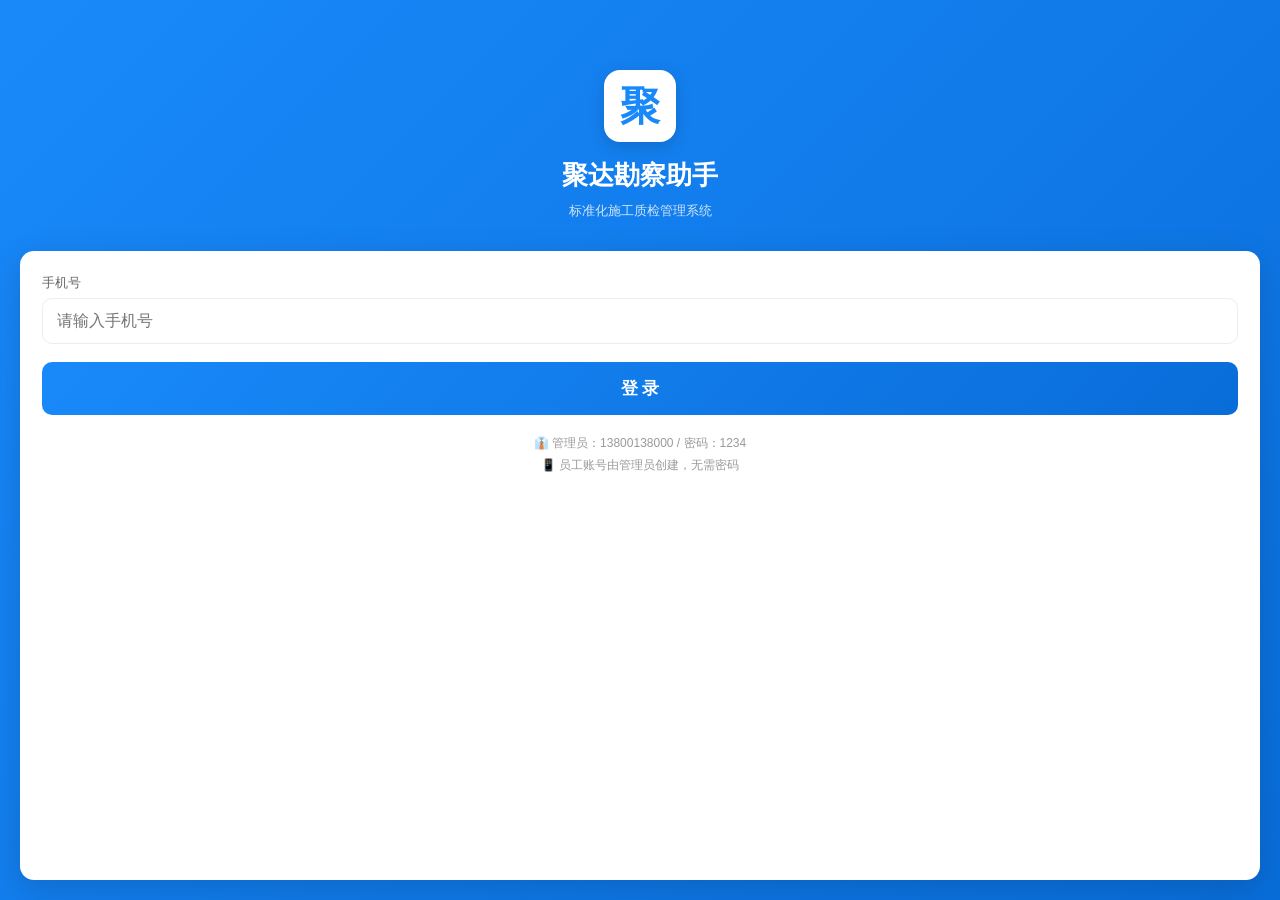
<file: index.html>
<!DOCTYPE html>
<html lang="zh-CN">
<head>
  <meta charset="UTF-8">
  <meta name="viewport" content="width=device-width, initial-scale=1.0">
  <title>聚达勘察助手</title>
  <script>
    // 强制注销旧Service Worker
    if ('serviceWorker' in navigator) {
      navigator.serviceWorker.getRegistrations().then(function(regs) {
        regs.forEach(function(reg) { reg.unregister(); });
      });
    }
    if ('caches' in window) {
      caches.keys().then(function(names) {
        names.forEach(function(name) { caches.delete(name); });
      });
    }
    // 跳转到新入口（旧SW缓存里没有home.html，必定从服务器获取）
    window.location.replace('./home.html');
  </script>
</head>
<body>
  <p style="text-align:center;padding:40px;">正在加载，请稍候...</p>
</body>
</html>
</file>
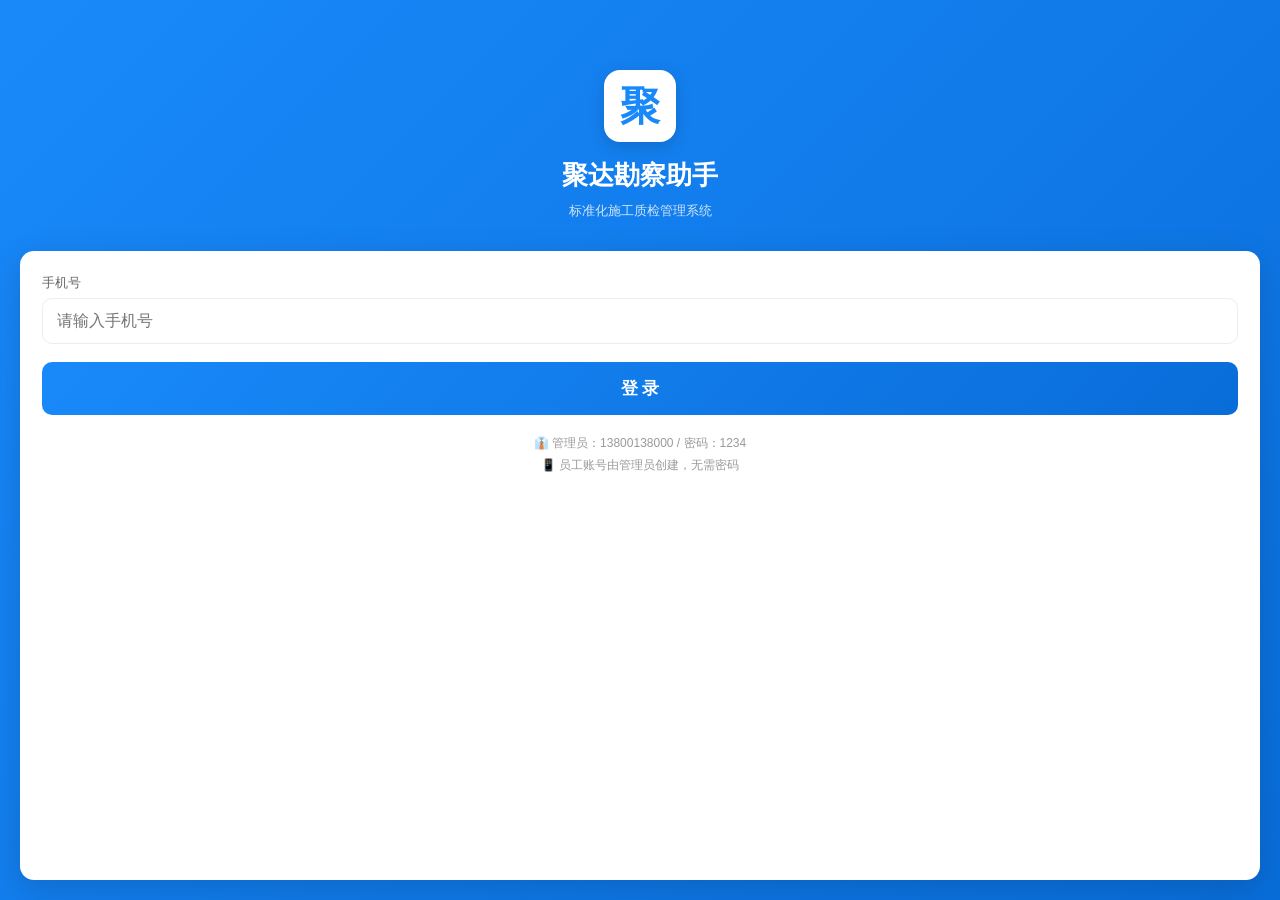
<file: home.html>
<!DOCTYPE html>
<html lang="zh-CN">
<head>
  <meta charset="UTF-8">
  <meta name="viewport" content="width=device-width, initial-scale=1.0, maximum-scale=1.0, user-scalable=no, viewport-fit=cover">
  <meta name="theme-color" content="#1989fa">
  <meta name="apple-mobile-web-app-capable" content="yes">
  <meta name="apple-mobile-web-app-status-bar-style" content="black-translucent">
  <meta name="description" content="珠海聚达建筑工程有限公司员工端勘察工具 v4.0">
  <title>聚达勘察助手</title>
  
  <!-- 强制注销旧Service Worker，清除缓存 -->
  <script>
    if ('serviceWorker' in navigator) {
      navigator.serviceWorker.getRegistrations().then(function(regs) {
        regs.forEach(function(reg) { reg.unregister(); });
      });
    }
    // 清理旧缓存
    if ('caches' in window) {
      caches.keys().then(function(names) {
        names.forEach(function(name) { caches.delete(name); });
      });
    }
  </script>
  
  <!-- 先加载Store（不依赖任何CDN） -->
  <script src="./js/store.js?v=20260603b"></script>
  <script>
    if (window.Store) Store.initDefaultAdmin();
  </script>
  
  <!-- 登录页样式（纯内联，零CDN依赖） -->
  <style>
    * { margin: 0; padding: 0; box-sizing: border-box; }
    body { font-family: -apple-system, BlinkMacSystemFont, 'Segoe UI', 'PingFang SC', 'Hiragino Sans GB', sans-serif; }
    
    /* 登录界面 */
    .login-screen {
      position: fixed; top: 0; left: 0; right: 0; bottom: 0; z-index: 99999;
      background: linear-gradient(135deg, #1989fa 0%, #096dd9 100%);
      display: flex; flex-direction: column; padding: 20px;
      transition: opacity 0.3s;
    }
    .login-screen.hiding {
      opacity: 0; pointer-events: none;
    }
    .login-header { text-align: center; padding: 50px 0 30px; }
    .login-logo {
      width: 72px; height: 72px; margin: 0 auto 14px; background: #fff;
      border-radius: 16px; display: flex; align-items: center; justify-content: center;
      font-size: 40px; font-weight: bold; color: #1989fa;
      box-shadow: 0 4px 16px rgba(0,0,0,0.15);
    }
    .login-title { font-size: 26px; font-weight: 700; color: #fff; margin-bottom: 6px; }
    .login-subtitle { font-size: 13px; color: rgba(255,255,255,0.8); }
    .login-card {
      background: #fff; border-radius: 14px; padding: 22px;
      box-shadow: 0 8px 32px rgba(0,0,0,0.15); flex: 1;
    }
    .login-form-group { margin-bottom: 18px; }
    .login-label { display: block; font-size: 13px; color: #666; margin-bottom: 6px; }
    .login-input {
      width: 100%; padding: 13px 14px; border: 1px solid #ebedf0; border-radius: 10px;
      font-size: 16px; background: #fff; outline: none; -webkit-appearance: none;
    }
    .login-input:focus { border-color: #1989fa; }
    .login-btn {
      width: 100%; padding: 15px; background: linear-gradient(135deg, #1989fa 0%, #096dd9 100%);
      color: #fff; border: none; border-radius: 10px; font-size: 17px; font-weight: 600;
      cursor: pointer; -webkit-tap-highlight-color: transparent;
    }
    .login-btn:active { opacity: 0.85; }
    .login-tips { font-size: 12px; color: #999; text-align: center; margin-top: 18px; line-height: 1.8; }
    .login-admin-hint {
      background: #e6f7ff; border: 1px solid #91d5ff; border-radius: 8px;
      padding: 10px; margin-bottom: 14px; text-align: center; font-size: 13px; color: #1890ff;
    }
    #loginMsg {
      margin-top: 10px; padding: 10px; border-radius: 8px; text-align: center;
      font-size: 14px; display: none;
    }
    #loginMsg.success { display: block; background: #f6ffed; color: #52c41a; border: 1px solid #b7eb8f; }
    #loginMsg.error { display: block; background: #fff2f0; color: #ff4d4f; border: 1px solid #ffccc7; }
    
    /* Vue应用容器 - 登录前隐藏 */
    #app { display: none; }
  </style>
</head>
<body>
  <!-- ====== 登录界面（纯原生，零CDN依赖） ====== -->
  <div class="login-screen" id="loginScreen">
    <div class="login-header">
      <div class="login-logo">聚</div>
      <div class="login-title">聚达勘察助手</div>
      <div class="login-subtitle">标准化施工质检管理系统</div>
    </div>
    <div class="login-card">
      <div class="login-form-group">
        <label class="login-label">手机号</label>
        <input type="tel" class="login-input" id="inputPhone" placeholder="请输入手机号" maxlength="11" autocomplete="tel">
      </div>
      <div id="passwordSection" style="display:none;">
        <div class="login-form-group">
          <label class="login-label">密码</label>
          <input type="password" class="login-input" id="inputPassword" placeholder="请输入密码" maxlength="4" autocomplete="current-password">
        </div>
        <div class="login-admin-hint">👔 管理员登录，请输入密码</div>
      </div>
      <div id="loginMsg"></div>
      <button class="login-btn" id="btnLogin" type="button">登 录</button>
      <div class="login-tips">
        <p>👔 管理员：13800138000 / 密码：1234</p>
        <p>📱 员工账号由管理员创建，无需密码</p>
      </div>
    </div>
  </div>

  <!-- ====== Vue主应用容器 ====== -->
  <div id="app">
    <!-- Vue模板在app.js中定义 -->
  </div>

  <!-- Vue 3 -->
  <script src="https://cdn.bootcdn.net/ajax/libs/vue/3.4.27/vue.global.prod.min.js?v=20260603b"></script>
  
  <!-- Vant 4 -->
  <link rel="stylesheet" href="https://cdn.bootcdn.net/ajax/libs/vant/4.8.4/index.min.css?v=20260603b">
  <script src="https://cdn.bootcdn.net/ajax/libs/vant/4.8.4/vant.min.js?v=20260603b"></script>
  
  <!-- 样式 -->
  <link rel="stylesheet" href="./css/app.css?v=20260618a">

  <!-- 核心脚本 -->
  <script src="./js/sop.js?v=20260603b"></script>
  <script src="./js/craft-templates.js?v=20260603b"></script>
  <script src="./js/coze-api.js?v=20260603b"></script>
  <script src="./js/watermark-camera.js?v=20260603b"></script>
  <script src="./js/photo-manager.js?v=20260603b"></script>
  <script src="./js/ai-leak-detect.js?v=20260618a"></script>
  
  <!-- v4.0 新增模块 -->
  <script src="./js/offline-sync.js?v=20260603b"></script>
  <script src="./js/voice-note.js?v=20260603b"></script>
  <script src="./js/video-camera.js?v=20260603b"></script>
  <script src="./js/anomaly-report.js?v=20260603b"></script>
  <script src="./js/notification.js?v=20260603b"></script>
  <script src="./js/signature.js?v=20260603b"></script>
  <script src="./js/faq-search.js?v=20260603b"></script>
  <script src="./js/report-export.js?v=20260603b"></script>
  
  <!-- 主应用 -->
  <script src="./js/app.js?v=20260618a"></script>

  <!-- ====== 登录逻辑（纯原生，零CDN依赖） ====== -->
  <script>
    (function() {
      var loginScreen = document.getElementById('loginScreen');
      var appDiv = document.getElementById('app');
      var isAdminLogin = false;
      var loginChecked = false;
      
      // 检查是否已登录 - 如果已登录，直接隐藏登录界面，显示主应用
      function checkExistingLogin() {
        if (!window.Store) return false;
        var user = Store.getCurrentUser();
        if (user) {
          hideLoginShowApp();
          return true;
        }
        return false;
      }
      
      // 隐藏登录界面，显示主应用
      function hideLoginShowApp() {
        loginScreen.classList.add('hiding');
        setTimeout(function() {
          loginScreen.style.display = 'none';
        }, 300);
        appDiv.style.display = 'block';
        // 设置全局标记，Vue app.js加载后会检测这个标记
        window.__loginDone = true;
        // 如果Vue已经挂载，立即刷新状态
        if (window.__vueApp && window.__vueApp.refreshLoginState) {
          window.__vueApp.refreshLoginState();
        }
      }
      
      // 页面加载时检查
      checkExistingLogin();
      
      // 手机号输入 - 检测是否管理员
      document.getElementById('inputPhone').addEventListener('input', function() {
        var phone = this.value;
        isAdminLogin = false;
        document.getElementById('passwordSection').style.display = 'none';
        document.getElementById('loginMsg').style.display = 'none';
        
        if (phone.length === 11 && window.Store) {
          var check = Store.checkEmployeeExists(phone);
          if (check.isAdmin) {
            isAdminLogin = true;
            document.getElementById('passwordSection').style.display = 'block';
          }
        }
      });
      
      // 登录按钮点击
      document.getElementById('btnLogin').addEventListener('click', function() {
        doLogin();
      });
      
      // 回车登录
      document.getElementById('inputPassword').addEventListener('keydown', function(e) {
        if (e.key === 'Enter') doLogin();
      });
      document.getElementById('inputPhone').addEventListener('keydown', function(e) {
        if (e.key === 'Enter' && !isAdminLogin) doLogin();
      });
      
      function doLogin() {
        if (!window.Store) {
          showMsg('系统加载中，请稍候重试', 'error');
          return;
        }
        
        var phone = document.getElementById('inputPhone').value.trim();
        var password = document.getElementById('inputPassword').value.trim();
        
        if (!phone || phone.length !== 11) {
          showMsg('请输入正确的11位手机号', 'error');
          return;
        }
        if (isAdminLogin && !password) {
          showMsg('管理员请输入密码', 'error');
          return;
        }
        
        try {
          var result;
          if (isAdminLogin) {
            // 管理员登录
            result = Store.login(phone, password);
          } else {
            // 员工免密登录
            var users = Store.getUsers();
            var emp = null;
            for (var i = 0; i < users.length; i++) {
              if (users[i].employeeId === phone && users[i].role !== 'admin') {
                emp = users[i];
                break;
              }
            }
            if (emp) {
              result = Store.login(emp.id, '');
            } else {
              showMsg('账号不存在，请联系管理员', 'error');
              return;
            }
          }
          
          if (result && result.success) {
            showMsg('登录成功！', 'success');
            // 延迟一点隐藏，让用户看到成功提示
            setTimeout(function() {
              hideLoginShowApp();
            }, 500);
          } else {
            showMsg((result && result.message) || '登录失败', 'error');
          }
        } catch(e) {
          showMsg('登录出错：' + e.message, 'error');
        }
      }
      
      function showMsg(text, type) {
        var el = document.getElementById('loginMsg');
        el.textContent = text;
        el.className = type;
      }
    })();
  </script>
</body>
</html>
</file>
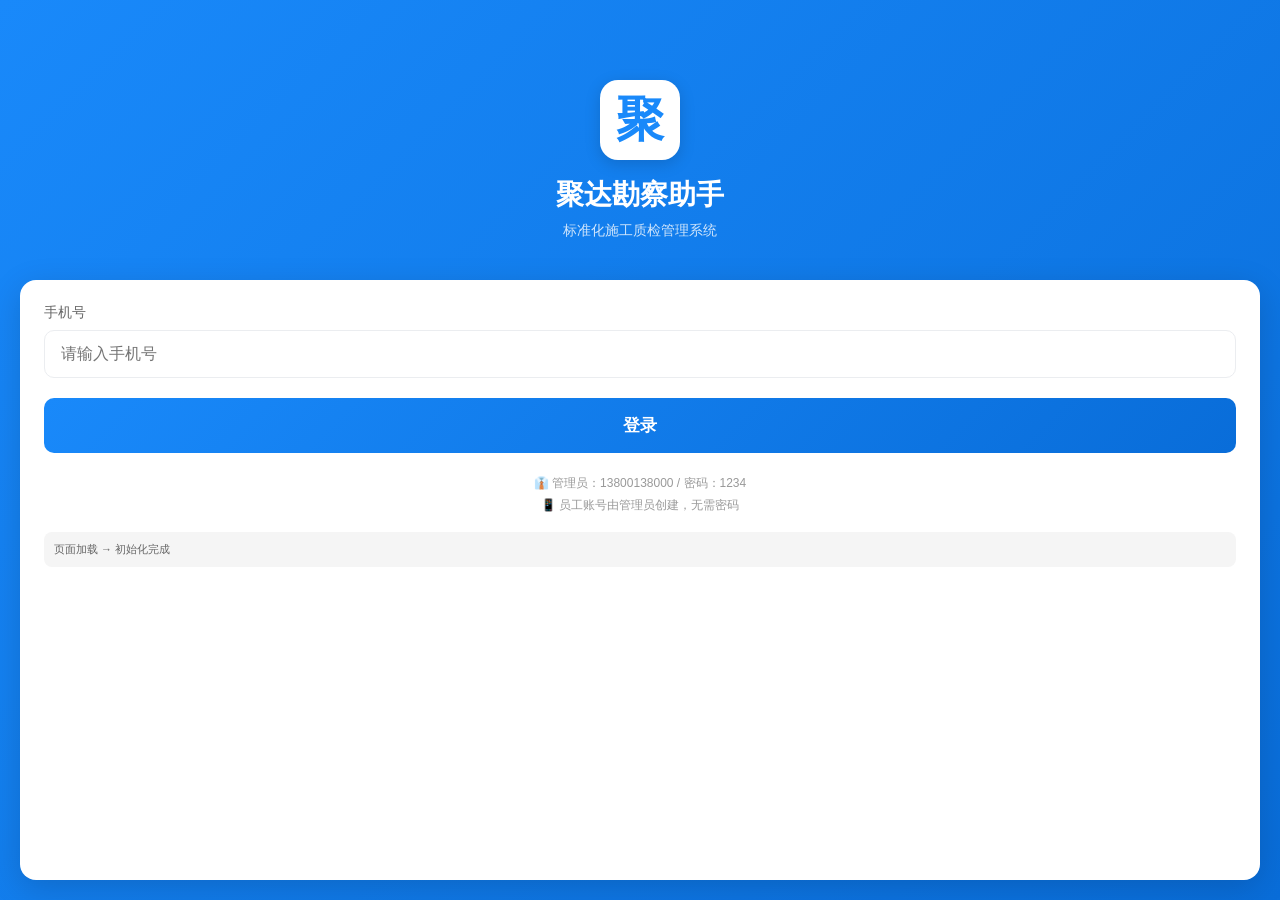
<file: pages/login.html>
<!DOCTYPE html>
<html lang="zh-CN">
<head>
  <meta charset="UTF-8">
  <meta name="viewport" content="width=device-width, initial-scale=1.0, maximum-scale=1.0, user-scalable=no">
  <title>聚达勘察助手 - 登录</title>
  <style>
    * { margin: 0; padding: 0; box-sizing: border-box; }
    html, body { font-family: -apple-system, sans-serif; height: 100%; background: linear-gradient(135deg, #1989fa 0%, #096dd9 100%); }
    .login-container { min-height: 100vh; display: flex; flex-direction: column; padding: 20px; }
    .login-header { text-align: center; padding: 60px 0 40px; }
    .login-logo { width: 80px; height: 80px; margin: 0 auto 16px; background: #fff; border-radius: 18px; display: flex; align-items: center; justify-content: center; font-size: 48px; font-weight: bold; color: #1989fa; box-shadow: 0 4px 16px rgba(0,0,0,0.15); }
    .login-title { font-size: 28px; font-weight: 700; color: #fff; margin-bottom: 8px; }
    .login-subtitle { font-size: 14px; color: rgba(255,255,255,0.8); }
    .login-card { background: #fff; border-radius: 16px; padding: 24px; box-shadow: 0 8px 32px rgba(0,0,0,0.15); flex: 1; }
    .form-group { margin-bottom: 20px; }
    .form-label { display: block; font-size: 14px; color: #666; margin-bottom: 8px; }
    .form-input { width: 100%; padding: 14px 16px; border: 1px solid #ebedf0; border-radius: 10px; font-size: 16px; background: #fff; outline: none; -webkit-appearance: none; }
    .form-input:focus { border-color: #1989fa; }
    .btn-login { width: 100%; padding: 16px; background: linear-gradient(135deg, #1989fa 0%, #096dd9 100%); color: #fff; border: none; border-radius: 10px; font-size: 17px; font-weight: 600; cursor: pointer; }
    .btn-login:active { opacity: 0.9; }
    .tips-text { font-size: 12px; color: #999; text-align: center; margin-top: 20px; line-height: 1.8; }
    .admin-hint { background: #e6f7ff; border: 1px solid #91d5ff; border-radius: 8px; padding: 12px; margin-bottom: 16px; text-align: center; font-size: 13px; color: #1890ff; }
    #loginMsg { margin-top: 12px; padding: 10px; border-radius: 8px; text-align: center; font-size: 14px; display: none; }
    #loginMsg.success { display: block; background: #f6ffed; color: #52c41a; border: 1px solid #b7eb8f; }
    #loginMsg.error { display: block; background: #fff2f0; color: #ff4d4f; border: 1px solid #ffccc7; }
    #debugInfo { margin-top: 16px; padding: 10px; background: #f5f5f5; border-radius: 8px; font-size: 11px; color: #666; word-break: break-all; }
  </style>
</head>
<body>
  <div class="login-container">
    <div class="login-header">
      <div class="login-logo">聚</div>
      <div class="login-title">聚达勘察助手</div>
      <div class="login-subtitle">标准化施工质检管理系统</div>
    </div>
    
    <div class="login-card">
      <div class="form-group">
        <label class="form-label">手机号</label>
        <input type="tel" class="form-input" id="inputPhone" placeholder="请输入手机号" maxlength="11">
      </div>
      
      <div id="passwordSection" style="display:none;">
        <div class="form-group">
          <label class="form-label">密码</label>
          <input type="password" class="form-input" id="inputPassword" placeholder="请输入密码" maxlength="4">
        </div>
        <div class="admin-hint">👔 管理员登录，请输入密码</div>
      </div>
      
      <div id="loginMsg"></div>
      
      <button class="btn-login" id="btnLogin">登录</button>
      
      <div class="tips-text">
        <p>👔 管理员：13800138000 / 密码：1234</p>
        <p>📱 员工账号由管理员创建，无需密码</p>
      </div>
      
      <div id="debugInfo">加载中...</div>
    </div>
  </div>

  <script>
    // ====== 完全内联的登录逻辑，不依赖任何外部JS ======
    
    var KEYS = { USER_INFO: 'juda_user_info', USERS: 'juda_users' };
    var ROLES = { ADMIN: 'admin', SURVEYOR: 'surveyor', WORKER: 'worker', REVIEWER: 'reviewer' };
    
    var debugLog = [];
    function dbg(msg) {
      debugLog.push(msg);
      var el = document.getElementById('debugInfo');
      if (el) el.textContent = debugLog.join(' → ');
    }
    
    function safeGet(key) {
      try { var d = localStorage.getItem(key); return d ? JSON.parse(d) : null; }
      catch(e) { dbg('读取失败:' + e.message); return null; }
    }
    
    function safeSet(key, data) {
      try { localStorage.setItem(key, JSON.stringify(data)); return true; }
      catch(e) { dbg('保存失败:' + e.message); return false; }
    }
    
    function getUsers() { return safeGet(KEYS.USERS) || []; }
    
    function initDefaultAdmin() {
      var users = getUsers();
      if (!users.find(function(u) { return u.role === ROLES.ADMIN; })) {
        users.push({ id: 'admin_001', employeeId: '13800138000', name: '张工', role: ROLES.ADMIN, password: '1234', status: 'active', createTime: new Date().toISOString() });
        safeSet(KEYS.USERS, users);
        dbg('已创建默认管理员');
      }
    }
    
    function doLogin(employeeId, password) {
      dbg('开始登录');
      var users = getUsers();
      dbg('用户数:' + users.length);
      
      var user = null;
      for (var i = 0; i < users.length; i++) {
        if (users[i].employeeId === employeeId) { user = users[i]; break; }
      }
      
      if (!user) { dbg('用户不存在'); return { success: false, message: '用户不存在' }; }
      if (user.status === 'disabled') { return { success: false, message: '账号已被禁用' }; }
      if (user.role === ROLES.ADMIN && user.password !== password) { dbg('密码错误'); return { success: false, message: '密码错误' }; }
      
      // 保存登录状态
      var sessionUser = {};
      for (var k in user) { if (k !== 'password') sessionUser[k] = user[k]; }
      sessionUser.lastLoginTime = new Date().toISOString();
      safeSet(KEYS.USER_INFO, sessionUser);
      
      // 更新用户列表
      for (var i = 0; i < users.length; i++) {
        if (users[i].id === user.id) { users[i].lastLoginTime = sessionUser.lastLoginTime; break; }
      }
      safeSet(KEYS.USERS, users);
      
      dbg('登录成功');
      return { success: true, user: sessionUser };
    }
    
    // ====== 页面初始化 ======
    
    dbg('页面加载');
    initDefaultAdmin();
    dbg('初始化完成');
    
    var isAdminLogin = false;
    
    // 手机号输入检查
    document.getElementById('inputPhone').addEventListener('input', function() {
      var phone = this.value;
      isAdminLogin = false;
      document.getElementById('passwordSection').style.display = 'none';
      document.getElementById('loginMsg').style.display = 'none';
      
      if (phone.length === 11) {
        var users = getUsers();
        var found = null;
        for (var i = 0; i < users.length; i++) {
          if (users[i].employeeId === phone) { found = users[i]; break; }
        }
        if (found && found.role === ROLES.ADMIN) {
          isAdminLogin = true;
          document.getElementById('passwordSection').style.display = 'block';
          dbg('管理员账号');
        } else if (found) {
          dbg('员工账号');
        } else {
          showMsg('账号不存在，请联系管理员', 'error');
        }
      }
    });
    
    // 登录按钮
    document.getElementById('btnLogin').addEventListener('click', function() {
      var phone = document.getElementById('inputPhone').value;
      var password = document.getElementById('inputPassword').value;
      
      dbg('点击登录 phone=' + phone);
      
      if (!phone || phone.length !== 11) {
        showMsg('请输入正确的手机号', 'error');
        return;
      }
      
      if (isAdminLogin && !password) {
        showMsg('请输入密码', 'error');
        return;
      }
      
      try {
        var result = doLogin(phone, password || '');
        if (result.success) {
          showMsg('登录成功！正在跳转...', 'success');
          dbg('跳转主页');
          setTimeout(function() {
            window.location.href = '../index.html';
          }, 1000);
        } else {
          showMsg(result.message, 'error');
        }
      } catch(e) {
        dbg('异常:' + e.message);
        showMsg('登录出错：' + e.message, 'error');
      }
    });
    
    function showMsg(text, type) {
      var el = document.getElementById('loginMsg');
      el.textContent = text;
      el.className = type;
    }
  </script>
</body>
</html>
</file>
<file: css/app.css>
/**
 * 聚达勘察助手 - 全局样式
 * 适配移动端H5应用
 */

/* ==================== 基础重置 ==================== */
* {
  margin: 0;
  padding: 0;
  box-sizing: border-box;
  -webkit-tap-highlight-color: transparent;
}

html, body {
  font-family: -apple-system, BlinkMacSystemFont, 'Segoe UI', 'Roboto', 'Helvetica Neue', Arial, sans-serif;
  font-size: 14px;
  line-height: 1.5;
  color: #333;
  background-color: #f7f8fa;
  overflow-x: hidden;
}

/* ==================== 主题变量 ==================== */
:root {
  --primary-color: #1989fa;
  --success-color: #07c160;
  --warning-color: #ff976a;
  --danger-color: #ee0a24;
  --text-color: #333;
  --text-color-secondary: #666;
  --text-color-tertiary: #999;
  --border-color: #ebedf0;
  --background-color: #f7f8fa;
  --card-background: #fff;
  --header-height: 56px;
  --tabbar-height: 50px;
  --safe-area-bottom: env(safe-area-inset-bottom);
}

/* ==================== 布局容器 ==================== */
.page-container {
  min-height: 100vh;
  padding-bottom: calc(var(--tabbar-height) + var(--safe-area-bottom));
  background-color: var(--background-color);
}

.page-header {
  position: sticky;
  top: 0;
  z-index: 100;
  background: linear-gradient(135deg, #1989fa 0%, #096dd9 100%);
  color: #fff;
  padding: 12px 16px;
  display: flex;
  align-items: center;
  justify-content: space-between;
  box-shadow: 0 2px 8px rgba(25, 137, 250, 0.3);
}

.page-header h1 {
  font-size: 18px;
  font-weight: 600;
}

.page-header .back-btn {
  font-size: 24px;
  cursor: pointer;
  padding: 4px 8px;
}

.page-content {
  padding: 12px;
}

/* ==================== 卡片组件 ==================== */
.card {
  background: var(--card-background);
  border-radius: 8px;
  padding: 16px;
  margin-bottom: 12px;
  box-shadow: 0 1px 4px rgba(0, 0, 0, 0.08);
}

.card-title {
  font-size: 16px;
  font-weight: 600;
  color: var(--text-color);
  margin-bottom: 12px;
  display: flex;
  align-items: center;
  gap: 8px;
}

.card-title .icon {
  font-size: 20px;
}

/* ==================== 表单组件 ==================== */
.form-group {
  margin-bottom: 16px;
}

.form-label {
  display: block;
  font-size: 14px;
  color: var(--text-color-secondary);
  margin-bottom: 8px;
}

.form-input {
  width: 100%;
  padding: 12px;
  border: 1px solid var(--border-color);
  border-radius: 8px;
  font-size: 16px;
  transition: border-color 0.3s;
  background: #fff;
}

.form-input:focus {
  outline: none;
  border-color: var(--primary-color);
}

.form-input::placeholder {
  color: var(--text-color-tertiary);
}

textarea.form-input {
  min-height: 100px;
  resize: vertical;
}

.form-row {
  display: flex;
  gap: 12px;
}

.form-row .form-group {
  flex: 1;
}

/* ==================== 按钮组件 ==================== */
.btn {
  display: inline-flex;
  align-items: center;
  justify-content: center;
  padding: 12px 24px;
  border-radius: 8px;
  font-size: 16px;
  font-weight: 500;
  cursor: pointer;
  transition: all 0.3s;
  border: none;
  text-decoration: none;
}

.btn-primary {
  background: linear-gradient(135deg, #1989fa 0%, #096dd9 100%);
  color: #fff;
}

.btn-primary:active {
  transform: scale(0.98);
  opacity: 0.9;
}

.btn-success {
  background: linear-gradient(135deg, #07c160 0%, #06ad56 100%);
  color: #fff;
}

.btn-warning {
  background: linear-gradient(135deg, #ff976a 0%, #ff7a45 100%);
  color: #fff;
}

.btn-danger {
  background: linear-gradient(135deg, #ee0a24 0%, #db061a 100%);
  color: #fff;
}

.btn-outline {
  background: transparent;
  border: 1px solid var(--primary-color);
  color: var(--primary-color);
}

.btn-block {
  width: 100%;
}

.btn-disabled {
  opacity: 0.5;
  cursor: not-allowed;
}

/* ==================== 标签组件 ==================== */
.tag {
  display: inline-flex;
  align-items: center;
  padding: 4px 10px;
  border-radius: 4px;
  font-size: 12px;
  font-weight: 500;
}

.tag-primary {
  background: rgba(25, 137, 250, 0.1);
  color: var(--primary-color);
}

.tag-success {
  background: rgba(7, 193, 96, 0.1);
  color: var(--success-color);
}

.tag-warning {
  background: rgba(255, 151, 106, 0.1);
  color: var(--warning-color);
}

.tag-danger {
  background: rgba(238, 10, 36, 0.1);
  color: var(--danger-color);
}

/* ==================== 渗漏位置选择 ==================== */
.leak-selector {
  display: grid;
  grid-template-columns: repeat(4, 1fr);
  gap: 10px;
}

.leak-item {
  display: flex;
  flex-direction: column;
  align-items: center;
  padding: 12px 8px;
  border: 2px solid var(--border-color);
  border-radius: 12px;
  cursor: pointer;
  transition: all 0.3s;
  background: #fff;
}

.leak-item:active {
  transform: scale(0.95);
}

.leak-item.selected {
  border-color: var(--primary-color);
  background: rgba(25, 137, 250, 0.05);
}

.leak-item .icon {
  font-size: 28px;
  margin-bottom: 4px;
}

.leak-item .name {
  font-size: 12px;
  color: var(--text-color);
  text-align: center;
}

.leak-item.selected .name {
  color: var(--primary-color);
  font-weight: 600;
}

/* ==================== 照片组件 ==================== */
.photo-grid {
  display: grid;
  grid-template-columns: repeat(3, 1fr);
  gap: 8px;
}

.photo-item {
  position: relative;
  aspect-ratio: 1;
  border-radius: 8px;
  overflow: hidden;
  background: #f0f0f0;
}

.photo-item img {
  width: 100%;
  height: 100%;
  object-fit: cover;
}

.photo-item .stage-badge {
  position: absolute;
  top: 4px;
  left: 4px;
  background: rgba(0, 0, 0, 0.6);
  color: #fff;
  padding: 2px 6px;
  border-radius: 4px;
  font-size: 10px;
}

.photo-item .position-badge {
  position: absolute;
  top: 4px;
  right: 4px;
  background: var(--primary-color);
  color: #fff;
  padding: 2px 6px;
  border-radius: 4px;
  font-size: 10px;
}

.photo-item .delete-btn {
  position: absolute;
  bottom: 4px;
  right: 4px;
  width: 24px;
  height: 24px;
  background: rgba(238, 10, 36, 0.9);
  color: #fff;
  border-radius: 50%;
  display: flex;
  align-items: center;
  justify-content: center;
  font-size: 14px;
  cursor: pointer;
}

.add-photo-btn {
  aspect-ratio: 1;
  border: 2px dashed var(--border-color);
  border-radius: 8px;
  display: flex;
  flex-direction: column;
  align-items: center;
  justify-content: center;
  cursor: pointer;
  transition: all 0.3s;
  background: #fff;
}

.add-photo-btn:active {
  border-color: var(--primary-color);
  background: rgba(25, 137, 250, 0.05);
}

.add-photo-btn .icon {
  font-size: 32px;
  color: var(--text-color-tertiary);
}

.add-photo-btn .text {
  font-size: 12px;
  color: var(--text-color-tertiary);
  margin-top: 4px;
}

/* ==================== 画圈标注组件 ==================== */
.marker-canvas-container {
  position: relative;
  width: 100%;
  background: #000;
  border-radius: 8px;
  overflow: hidden;
}

.marker-canvas-container canvas {
  display: block;
  width: 100%;
  touch-action: none;
}

.marker-tools {
  position: absolute;
  bottom: 12px;
  left: 50%;
  transform: translateX(-50%);
  display: flex;
  gap: 8px;
  background: rgba(0, 0, 0, 0.7);
  padding: 8px 12px;
  border-radius: 20px;
}

.marker-tool-btn {
  width: 36px;
  height: 36px;
  border-radius: 50%;
  display: flex;
  align-items: center;
  justify-content: center;
  font-size: 18px;
  cursor: pointer;
  transition: all 0.3s;
  background: transparent;
  border: none;
  color: #fff;
}

.marker-tool-btn.active {
  background: var(--primary-color);
}

.marker-tool-btn:active {
  transform: scale(0.9);
}

/* ==================== 项目卡片 ==================== */
.project-card {
  background: #fff;
  border-radius: 12px;
  padding: 16px;
  margin-bottom: 12px;
  box-shadow: 0 2px 8px rgba(0, 0, 0, 0.06);
}

.project-card-header {
  display: flex;
  justify-content: space-between;
  align-items: flex-start;
  margin-bottom: 12px;
}

.project-card-title {
  font-size: 16px;
  font-weight: 600;
  color: var(--text-color);
}

.project-card-info {
  font-size: 13px;
  color: var(--text-color-secondary);
  margin-bottom: 8px;
}

.project-card-info .icon {
  margin-right: 4px;
}

.progress-bar {
  height: 6px;
  background: #f0f0f0;
  border-radius: 3px;
  overflow: hidden;
  margin-top: 8px;
}

.progress-bar-fill {
  height: 100%;
  background: linear-gradient(90deg, var(--primary-color) 0%, #69c0ff 100%);
  border-radius: 3px;
  transition: width 0.3s ease;
}

.project-card-footer {
  display: flex;
  justify-content: space-between;
  align-items: center;
  margin-top: 12px;
  padding-top: 12px;
  border-top: 1px solid var(--border-color);
}

.project-card-tags {
  display: flex;
  gap: 6px;
  flex-wrap: wrap;
}

/* ==================== 施工步骤 ==================== */
.craft-step {
  background: #fff;
  border-radius: 12px;
  padding: 16px;
  margin-bottom: 12px;
  border-left: 4px solid var(--border-color);
  transition: all 0.3s;
}

.craft-step.active {
  border-left-color: var(--primary-color);
  box-shadow: 0 2px 12px rgba(25, 137, 250, 0.2);
}

.craft-step.completed {
  border-left-color: var(--success-color);
  opacity: 0.8;
}

.craft-step-header {
  display: flex;
  align-items: center;
  gap: 12px;
  margin-bottom: 12px;
}

.craft-step-number {
  width: 32px;
  height: 32px;
  border-radius: 50%;
  background: var(--background-color);
  display: flex;
  align-items: center;
  justify-content: center;
  font-weight: 600;
  font-size: 14px;
  color: var(--text-color-secondary);
}

.craft-step.active .craft-step-number {
  background: var(--primary-color);
  color: #fff;
}

.craft-step.completed .craft-step-number {
  background: var(--success-color);
  color: #fff;
}

.craft-step-title {
  flex: 1;
  font-size: 15px;
  font-weight: 600;
}

.craft-step-content {
  padding-left: 44px;
}

.craft-step-desc {
  font-size: 14px;
  color: var(--text-color-secondary);
  line-height: 1.6;
  margin-bottom: 12px;
}

.craft-step-materials {
  display: flex;
  flex-wrap: wrap;
  gap: 6px;
  margin-bottom: 12px;
}

.craft-step-checkpoints {
  margin-bottom: 12px;
}

.checkpoint-item {
  display: flex;
  align-items: center;
  gap: 8px;
  padding: 8px 0;
  border-bottom: 1px solid var(--border-color);
}

.checkpoint-item:last-child {
  border-bottom: none;
}

.checkpoint-checkbox {
  width: 20px;
  height: 20px;
  border: 2px solid var(--border-color);
  border-radius: 4px;
  cursor: pointer;
  display: flex;
  align-items: center;
  justify-content: center;
  transition: all 0.3s;
}

.checkpoint-checkbox.checked {
  background: var(--success-color);
  border-color: var(--success-color);
  color: #fff;
}

.checkpoint-text {
  flex: 1;
  font-size: 13px;
}

.checkpoint-standard {
  font-size: 12px;
  color: var(--text-color-tertiary);
}

/* ==================== AI诊断结果 ==================== */
.diagnosis-card {
  background: linear-gradient(135deg, #667eea 0%, #764ba2 100%);
  border-radius: 16px;
  padding: 20px;
  color: #fff;
  margin-bottom: 16px;
}

.diagnosis-level {
  display: inline-flex;
  align-items: center;
  padding: 6px 14px;
  background: rgba(255, 255, 255, 0.2);
  border-radius: 20px;
  font-size: 14px;
  font-weight: 600;
  margin-bottom: 12px;
}

.diagnosis-type {
  font-size: 20px;
  font-weight: 600;
  margin-bottom: 8px;
}

.diagnosis-section {
  background: rgba(255, 255, 255, 0.95);
  border-radius: 12px;
  padding: 16px;
  margin-bottom: 12px;
  color: var(--text-color);
}

.diagnosis-section-title {
  font-size: 14px;
  font-weight: 600;
  margin-bottom: 8px;
  display: flex;
  align-items: center;
  gap: 6px;
}

.diagnosis-section-content {
  font-size: 14px;
  line-height: 1.8;
  color: var(--text-color-secondary);
}

/* ==================== 底部导航 ==================== */
.tabbar {
  position: fixed;
  bottom: 0;
  left: 0;
  right: 0;
  height: calc(var(--tabbar-height) + var(--safe-area-bottom));
  padding-bottom: var(--safe-area-bottom);
  background: #fff;
  display: flex;
  box-shadow: 0 -2px 10px rgba(0, 0, 0, 0.1);
  z-index: 1000;
}

.tabbar-item {
  flex: 1;
  display: flex;
  flex-direction: column;
  align-items: center;
  justify-content: center;
  text-decoration: none;
  color: var(--text-color-tertiary);
  transition: all 0.3s;
  padding: 6px 0;
}

.tabbar-item:active {
  transform: scale(0.95);
}

.tabbar-item.active {
  color: var(--primary-color);
}

.tabbar-item .icon {
  font-size: 24px;
  margin-bottom: 2px;
}

.tabbar-item .text {
  font-size: 10px;
}

/* ==================== 工艺库 ==================== */
.craft-library-tabs {
  display: flex;
  overflow-x: auto;
  gap: 8px;
  padding: 12px 0;
  margin-bottom: 12px;
  -webkit-overflow-scrolling: touch;
}

.craft-library-tab {
  flex-shrink: 0;
  padding: 8px 16px;
  border-radius: 20px;
  font-size: 14px;
  cursor: pointer;
  transition: all 0.3s;
  background: #fff;
  border: 1px solid var(--border-color);
  white-space: nowrap;
}

.craft-library-tab.active {
  background: var(--primary-color);
  border-color: var(--primary-color);
  color: #fff;
}

.craft-card {
  background: #fff;
  border-radius: 12px;
  overflow: hidden;
  margin-bottom: 12px;
  box-shadow: 0 2px 8px rgba(0, 0, 0, 0.06);
}

.craft-card-header {
  padding: 16px;
  display: flex;
  align-items: center;
  gap: 12px;
  cursor: pointer;
}

.craft-card-icon {
  width: 48px;
  height: 48px;
  border-radius: 12px;
  display: flex;
  align-items: center;
  justify-content: center;
  font-size: 24px;
}

.craft-card-info {
  flex: 1;
}

.craft-card-title {
  font-size: 16px;
  font-weight: 600;
  margin-bottom: 4px;
}

.craft-card-meta {
  font-size: 12px;
  color: var(--text-color-tertiary);
}

.craft-card-arrow {
  font-size: 20px;
  color: var(--text-color-tertiary);
  transition: transform 0.3s;
}

.craft-card.expanded .craft-card-arrow {
  transform: rotate(180deg);
}

.craft-card-body {
  display: none;
  padding: 0 16px 16px;
  border-top: 1px solid var(--border-color);
}

.craft-card.expanded .craft-card-body {
  display: block;
}

/* ==================== 状态空页面 ==================== */
.empty-state {
  display: flex;
  flex-direction: column;
  align-items: center;
  justify-content: center;
  padding: 60px 20px;
  text-align: center;
}

.empty-state .icon {
  font-size: 64px;
  margin-bottom: 16px;
  opacity: 0.5;
}

.empty-state .title {
  font-size: 18px;
  font-weight: 600;
  color: var(--text-color);
  margin-bottom: 8px;
}

.empty-state .desc {
  font-size: 14px;
  color: var(--text-color-tertiary);
  margin-bottom: 20px;
}

/* ==================== 加载状态 ==================== */
.loading-overlay {
  position: fixed;
  top: 0;
  left: 0;
  right: 0;
  bottom: 0;
  background: rgba(0, 0, 0, 0.6);
  display: flex;
  flex-direction: column;
  align-items: center;
  justify-content: center;
  z-index: 9999;
}

.loading-spinner {
  width: 48px;
  height: 48px;
  border: 4px solid rgba(255, 255, 255, 0.3);
  border-top-color: #fff;
  border-radius: 50%;
  animation: spin 1s linear infinite;
}

@keyframes spin {
  to { transform: rotate(360deg); }
}

.loading-text {
  color: #fff;
  margin-top: 16px;
  font-size: 14px;
}

/* ==================== Toast提示 ==================== */
.toast {
  position: fixed;
  top: 50%;
  left: 50%;
  transform: translate(-50%, -50%);
  background: rgba(0, 0, 0, 0.8);
  color: #fff;
  padding: 12px 24px;
  border-radius: 8px;
  font-size: 14px;
  z-index: 10000;
  animation: fadeIn 0.3s;
}

@keyframes fadeIn {
  from { opacity: 0; transform: translate(-50%, -50%) scale(0.9); }
  to { opacity: 1; transform: translate(-50%, -50%) scale(1); }
}

/* ==================== 弹窗 ==================== */
.modal-overlay {
  position: fixed;
  top: 0;
  left: 0;
  right: 0;
  bottom: 0;
  background: rgba(0, 0, 0, 0.5);
  z-index: 999;
  animation: fadeIn 0.3s;
}

.modal {
  position: fixed;
  top: 50%;
  left: 50%;
  transform: translate(-50%, -50%);
  width: 90%;
  max-width: 340px;
  background: #fff;
  border-radius: 16px;
  z-index: 1000;
  animation: slideUp 0.3s;
}

@keyframes slideUp {
  from { opacity: 0; transform: translate(-50%, -40%); }
  to { opacity: 1; transform: translate(-50%, -50%); }
}

.modal-header {
  padding: 16px;
  text-align: center;
  border-bottom: 1px solid var(--border-color);
}

.modal-title {
  font-size: 16px;
  font-weight: 600;
}

.modal-body {
  padding: 20px 16px;
}

.modal-footer {
  padding: 12px 16px;
  display: flex;
  gap: 12px;
  border-top: 1px solid var(--border-color);
}

.modal-footer .btn {
  flex: 1;
}

/* ==================== 动画 ==================== */
.slide-in {
  animation: slideIn 0.3s ease;
}

@keyframes slideIn {
  from { opacity: 0; transform: translateX(20px); }
  to { opacity: 1; transform: translateX(0); }
}

.fade-in {
  animation: fadeIn 0.3s;
}

/* ==================== 工具类 ==================== */
.text-center { text-align: center; }
.text-left { text-align: left; }
.text-right { text-align: right; }

.mt-8 { margin-top: 8px; }
.mt-12 { margin-top: 12px; }
.mt-16 { margin-top: 16px; }
.mb-8 { margin-bottom: 8px; }
.mb-12 { margin-bottom: 12px; }
.mb-16 { margin-bottom: 16px; }

.flex { display: flex; }
.flex-center { align-items: center; justify-content: center; }
.flex-between { align-items: center; justify-content: space-between; }
.flex-1 { flex: 1; }

.gap-8 { gap: 8px; }
.gap-12 { gap: 12px; }

/* ==================== 安全区域适配 ==================== */
.safe-area-bottom {
  padding-bottom: var(--safe-area-bottom);
}

/* ==================== 响应式 ==================== */
@media screen and (min-width: 768px) {
  .page-content {
    max-width: 600px;
    margin: 0 auto;
  }
  
  .leak-selector {
    grid-template-columns: repeat(4, 1fr);
  }
}


/* ========== 登录相关 ========== */
.login-redirect {
  min-height: 100vh;
  display: flex;
  align-items: center;
  justify-content: center;
  background: linear-gradient(135deg, #1989fa 0%, #096dd9 100%);
}
.login-redirect-content {
  text-align: center;
  color: #fff;
  padding: 40px;
}

/* ========== 验收相关 ========== */
.review-alert {
  background: linear-gradient(135deg, #fff1f0 0%, #fff7e6 100%);
  border: 1px solid #ffccc7;
}
.review-item {
  padding: 12px;
  background: #fff;
  border-radius: 8px;
  margin-top: 8px;
  cursor: pointer;
  transition: all 0.3s;
}
.review-item:active { transform: scale(0.98); }
.review-item-title { font-size: 14px; font-weight: 600; color: #333; }
.review-item-addr { font-size: 12px; color: #999; margin-top: 4px; }
.review-item-btn { font-size: 13px; color: #1989fa; margin-top: 8px; text-align: right; }

.review-card { border-left: 4px solid #ee0a24; }
.btn-review-action {
  margin-top: 12px;
  padding: 10px;
  background: linear-gradient(135deg, #ee0a24 0%, #db061a 100%);
  color: #fff;
  text-align: center;
  border-radius: 8px;
  font-weight: 600;
  cursor: pointer;
}

/* ========== 步骤审核 ========== */
.steps-review-list { display: flex; flex-direction: column; gap: 12px; margin-top: 12px; }
.step-review-item {
  background: #f7f8fa;
  border-radius: 10px;
  padding: 14px;
  border-left: 4px solid #ebedf0;
}
.step-review-item.approved { border-left-color: #07c160; background: #f0f9eb; }
.step-review-item.rejected { border-left-color: #ee0a24; background: #fff1f0; }
.step-review-item.pending_review { border-left-color: #ff976a; background: #fff7e6; }
.step-review-header { display: flex; align-items: center; gap: 10px; }
.step-review-num {
  width: 24px; height: 24px;
  border-radius: 50%;
  background: #fff;
  display: flex; align-items: center; justify-content: center;
  font-size: 12px; font-weight: 600;
  color: #666;
}
.step-review-item.approved .step-review-num { background: #07c160; color: #fff; }
.step-review-item.rejected .step-review-num { background: #ee0a24; color: #fff; }
.step-review-item.pending_review .step-review-num { background: #ff976a; color: #fff; }
.step-review-name { flex: 1; font-size: 14px; font-weight: 600; }
.step-review-status { font-size: 12px; padding: 2px 8px; border-radius: 10px; }
.step-review-status.approved { background: #07c160; color: #fff; }
.step-review-status.rejected { background: #ee0a24; color: #fff; }
.step-review-status.pending { background: #ff976a; color: #fff; }
.step-photos { display: flex; gap: 6px; margin-top: 10px; flex-wrap: wrap; }
.step-photo-thumb { width: 60px; height: 60px; object-fit: cover; border-radius: 6px; cursor: pointer; }
.step-reject-reason { margin-top: 8px; padding: 8px; background: #fff; border-radius: 6px; font-size: 13px; color: #ee0a24; }
.step-review-actions { display: flex; gap: 8px; margin-top: 10px; }
.step-review-actions button { flex: 1; padding: 10px; border: none; border-radius: 6px; font-size: 13px; font-weight: 600; cursor: pointer; }
.btn-approve { background: #07c160; color: #fff; }
.btn-reject { background: #fff; color: #ee0a24; border: 1px solid #ee0a24 !important; }
.btn-resubmit { background: #1989fa; color: #fff; }

/* ========== 人员信息 ========== */
.person-info { display: flex; align-items: center; gap: 10px; padding: 8px 0; font-size: 14px; border-bottom: 1px solid #f0f0f0; }
.person-info:last-child { border-bottom: none; }
.person-icon { font-size: 18px; }

/* ========== 时间线 ========== */
.timeline { display: flex; flex-direction: column; gap: 0; }
.timeline-item { display: flex; padding: 10px 0; border-bottom: 1px dashed #f0f0f0; }
.timeline-item:last-child { border-bottom: none; }
.timeline-time { width: 55px; font-size: 12px; color: #999; flex-shrink: 0; }
.timeline-content { flex: 1; font-size: 13px; color: #666; line-height: 1.4; }

/* ========== 照片查看器 ========== */
.photo-viewer-overlay {
  position: fixed; top: 0; left: 0; right: 0; bottom: 0;
  background: rgba(0,0,0,0.9); z-index: 9999;
  display: flex; align-items: center; justify-content: center;
}
.photo-viewer-content { position: relative; max-width: 95%; max-height: 90%; }
.photo-viewer-content img { max-width: 100%; max-height: 80vh; object-fit: contain; }
.photo-viewer-close {
  position: absolute; top: -40px; right: 0;
  width: 36px; height: 36px;
  background: rgba(255,255,255,0.2); border: none; border-radius: 50%;
  color: #fff; font-size: 24px; cursor: pointer;
}

/* ========== 员工卡片 ========== */
.employee-card { padding: 12px; background: #f7f8fa; border-radius: 8px; margin-top: 8px; }
.employee-card-name { font-size: 14px; font-weight: 600; color: #333; }
.employee-card-info { font-size: 12px; color: #999; margin-top: 4px; }

/* ========== 徽章 ========== */
.badge-danger {
  background: #ee0a24; color: #fff;
  padding: 4px 10px; border-radius: 12px;
  font-size: 12px; font-weight: 600;
  cursor: pointer;
}

/* ========== 水印相机样式 ========== */
.watermark-camera-overlay {
  position: fixed;
  top: 0;
  left: 0;
  right: 0;
  bottom: 0;
  background: rgba(0, 0, 0, 0.85);
  z-index: 9999;
  display: flex;
  align-items: center;
  justify-content: center;
  padding: 20px;
}

.watermark-camera-modal {
  background: #fff;
  border-radius: 16px;
  width: 100%;
  max-width: 360px;
  overflow: hidden;
}

.camera-header {
  background: linear-gradient(135deg, #1989fa 0%, #096dd9 100%);
  color: #fff;
  padding: 16px;
  display: flex;
  align-items: center;
  justify-content: space-between;
}

.camera-close {
  font-size: 28px;
  cursor: pointer;
  opacity: 0.8;
}

.camera-close:hover {
  opacity: 1;
}

.camera-title {
  font-size: 16px;
  font-weight: 600;
}

.camera-tip {
  font-size: 12px;
  opacity: 0.8;
}

.camera-info {
  padding: 16px;
  display: flex;
  flex-direction: column;
  gap: 10px;
  background: #f7f8fa;
}

.info-item {
  display: flex;
  justify-content: space-between;
  font-size: 13px;
}

.info-label {
  color: #999;
}

.info-value {
  color: #333;
  font-weight: 500;
}

.gps-value {
  color: #1989fa;
}

.camera-actions {
  padding: 20px;
  display: flex;
  justify-content: center;
}

.camera-btn {
  display: flex;
  flex-direction: column;
  align-items: center;
  gap: 8px;
  padding: 20px 40px;
  background: linear-gradient(135deg, #1989fa 0%, #096dd9 100%);
  border: none;
  border-radius: 50px;
  color: #fff;
  cursor: pointer;
  transition: all 0.3s;
}

.camera-btn:active {
  transform: scale(0.95);
}

.camera-btn .camera-icon {
  font-size: 32px;
}

.camera-btn span:last-child {
  font-size: 14px;
  font-weight: 500;
}

.camera-preview {
  padding: 16px;
}

.preview-image {
  width: 100%;
  border-radius: 8px;
  margin-bottom: 16px;
}

.preview-actions {
  display: flex;
  gap: 12px;
}

.preview-btn {
  flex: 1;
  padding: 12px;
  border-radius: 8px;
  font-size: 14px;
  font-weight: 600;
  cursor: pointer;
  border: none;
}

.retake-btn {
  background: #f7f8fa;
  color: #666;
}

.confirm-btn {
  background: linear-gradient(135deg, #07c160 0%, #06ad56 100%);
  color: #fff;
}

/* ========== 照片管理页面样式 ========== */
.page-photo-manager {
  min-height: 100vh;
  background: #f7f8fa;
}

.photo-stats-card {
  display: flex;
  background: linear-gradient(135deg, #1989fa 0%, #096dd9 100%);
  border-radius: 12px;
  padding: 16px;
  margin-bottom: 16px;
  color: #fff;
}

.stat-item {
  flex: 1;
  text-align: center;
}

.stat-value {
  font-size: 24px;
  font-weight: 700;
}

.stat-label {
  font-size: 12px;
  opacity: 0.8;
  margin-top: 4px;
}

.photo-search-box {
  display: flex;
  gap: 8px;
  margin-bottom: 16px;
}

.photo-search-box .form-input {
  flex: 1;
}

.photo-tabs {
  display: flex;
  gap: 8px;
  margin-bottom: 16px;
}

.photo-tab {
  flex: 1;
  padding: 10px;
  background: #fff;
  border: 1px solid #ebedf0;
  border-radius: 8px;
  font-size: 14px;
  cursor: pointer;
  transition: all 0.3s;
}

.photo-tab.active {
  background: #1989fa;
  border-color: #1989fa;
  color: #fff;
}

.photo-project-card {
  background: #fff;
  border-radius: 10px;
  margin-bottom: 10px;
  overflow: hidden;
}

.photo-project-header {
  padding: 14px;
  display: flex;
  justify-content: space-between;
  align-items: center;
  cursor: pointer;
}

.photo-project-name {
  font-size: 14px;
  font-weight: 600;
  color: #333;
}

.photo-project-count {
  font-size: 12px;
  color: #999;
}

.photo-masonry {
  display: grid;
  grid-template-columns: repeat(3, 1fr);
  gap: 4px;
  padding: 0 12px 12px;
}

.photo-masonry-item {
  position: relative;
  aspect-ratio: 1;
  border-radius: 4px;
  overflow: hidden;
  cursor: pointer;
}

.photo-masonry-item img {
  width: 100%;
  height: 100%;
  object-fit: cover;
}

.photo-masonry-item.small {
  aspect-ratio: 1;
}

.photo-masonry-info {
  position: absolute;
  bottom: 0;
  left: 0;
  right: 0;
  background: linear-gradient(transparent, rgba(0,0,0,0.7));
  color: #fff;
  padding: 16px 4px 4px;
  font-size: 10px;
  display: flex;
  justify-content: space-between;
}

.photo-more {
  aspect-ratio: 1;
  border-radius: 4px;
  background: #f0f0f0;
  display: flex;
  align-items: center;
  justify-content: center;
  font-size: 14px;
  color: #999;
}

.photo-date-card {
  background: #fff;
  border-radius: 10px;
  margin-bottom: 12px;
  overflow: hidden;
}

.photo-date-header {
  padding: 10px 14px;
  font-size: 13px;
  font-weight: 600;
  color: #666;
  background: #f7f8fa;
  border-bottom: 1px solid #ebedf0;
}

.photo-employee-card {
  background: #fff;
  border-radius: 10px;
  padding: 14px;
  margin-bottom: 10px;
}

.photo-employee-header {
  display: flex;
  align-items: center;
  gap: 12px;
}

.photo-employee-avatar {
  width: 44px;
  height: 44px;
  border-radius: 50%;
  background: linear-gradient(135deg, #1989fa 0%, #096dd9 100%);
  color: #fff;
  display: flex;
  align-items: center;
  justify-content: center;
  font-size: 18px;
  font-weight: 600;
}

.photo-employee-name {
  font-size: 15px;
  font-weight: 600;
  color: #333;
}

.photo-employee-meta {
  font-size: 12px;
  color: #999;
  margin-top: 2px;
}

/* 照片详情弹窗 */
.photo-detail-overlay {
  position: fixed;
  top: 0;
  left: 0;
  right: 0;
  bottom: 0;
  background: rgba(0, 0, 0, 0.9);
  z-index: 9999;
  display: flex;
  align-items: center;
  justify-content: center;
}

.photo-detail-modal {
  background: #fff;
  border-radius: 12px;
  width: 95%;
  max-width: 400px;
  max-height: 90vh;
  overflow: hidden;
}

.photo-detail-header {
  padding: 14px 16px;
  display: flex;
  justify-content: space-between;
  align-items: center;
  border-bottom: 1px solid #ebedf0;
  font-weight: 600;
}

.photo-detail-header .close-btn {
  font-size: 24px;
  cursor: pointer;
  color: #999;
}

.photo-detail-content {
  max-height: 60vh;
  overflow-y: auto;
}

.photo-detail-content img {
  width: 100%;
  display: block;
}

.photo-detail-info {
  padding: 14px 16px;
}

.info-row {
  padding: 6px 0;
  font-size: 13px;
  color: #666;
  border-bottom: 1px dashed #f0f0f0;
}

.info-row:last-child {
  border-bottom: none;
}

.photo-detail-footer {
  padding: 12px 16px;
  display: flex;
  gap: 10px;
  border-top: 1px solid #ebedf0;
}

.photo-detail-footer .btn {
  flex: 1;
}

/* ========== 员工管理样式 ========== */
.employee-card {
  display: flex;
  justify-content: space-between;
  align-items: center;
  padding: 12px;
  background: #f7f8fa;
  border-radius: 8px;
  margin-top: 8px;
}

.employee-card-info {
  flex: 1;
}

.employee-card-name {
  font-size: 14px;
  font-weight: 600;
  color: #333;
}

.employee-card-meta {
  font-size: 12px;
  color: #999;
  margin-top: 4px;
}

.employee-card-actions {
  display: flex;
  gap: 8px;
}

.btn-icon {
  width: 32px;
  height: 32px;
  border: none;
  background: #fff;
  border-radius: 6px;
  cursor: pointer;
  display: flex;
  align-items: center;
  justify-content: center;
  font-size: 14px;
}

.btn-icon:active {
  transform: scale(0.95);
  background: #f0f0f0;
}

/* ========== PWA启动页/闪屏 ========== */
.splash-screen {
  position: fixed;
  top: 0;
  left: 0;
  right: 0;
  bottom: 0;
  background: linear-gradient(135deg, #1989fa 0%, #096dd9 100%);
  display: flex;
  flex-direction: column;
  align-items: center;
  justify-content: center;
  z-index: 99999;
  transition: opacity 0.5s;
}

.splash-screen.hidden {
  opacity: 0;
  pointer-events: none;
}

.splash-logo {
  width: 100px;
  height: 100px;
  background: #fff;
  border-radius: 22px;
  display: flex;
  align-items: center;
  justify-content: center;
  font-size: 60px;
  font-weight: bold;
  color: #1989fa;
  box-shadow: 0 8px 32px rgba(0, 0, 0, 0.2);
  margin-bottom: 24px;
}

.splash-title {
  font-size: 24px;
  font-weight: 700;
  color: #fff;
  margin-bottom: 8px;
}

.splash-subtitle {
  font-size: 14px;
  color: rgba(255, 255, 255, 0.8);
}

/* ========== 增强样式 ========== */
.page-container {
  animation: fadeIn 0.3s;
}

.card .empty-state {
  padding: 30px 0;
}

@media screen and (max-width: 375px) {
  .photo-masonry {
    grid-template-columns: repeat(2, 1fr);
  }
  
  .photo-stats-card {
    padding: 12px;
  }
  
  .stat-value {
    font-size: 20px;
  }
}

/* ==================== v4.0 新功能样式 ==================== */

/* ---------- 离线状态指示器 ---------- */
.sync-status-indicator {
  position: fixed;
  top: 12px;
  right: 60px;
  z-index: 9999;
  padding: 4px 10px;
  background: rgba(255, 255, 255, 0.9);
  border-radius: 12px;
  font-size: 12px;
  display: flex;
  align-items: center;
  gap: 4px;
  box-shadow: 0 2px 8px rgba(0, 0, 0, 0.1);
  cursor: pointer;
}

.sync-status-indicator .status-icon {
  font-size: 14px;
}

.sync-status-indicator .status-text {
  color: #666;
}

/* ---------- 施工前后对比 ---------- */
.compare-card {
  background: #fff;
  border-radius: 12px;
  padding: 16px;
  margin-bottom: 12px;
}

.compare-header {
  font-size: 14px;
  font-weight: 600;
  margin-bottom: 12px;
  color: #333;
}

.compare-grid {
  display: grid;
  grid-template-columns: 1fr 1fr;
  gap: 8px;
}

.compare-item {
  text-align: center;
}

.compare-label {
  font-size: 11px;
  color: #999;
  margin-bottom: 4px;
}

.compare-img {
  width: 100%;
  aspect-ratio: 1;
  object-fit: cover;
  border-radius: 8px;
  background: #f0f0f0;
}

.compare-placeholder {
  width: 100%;
  aspect-ratio: 1;
  border-radius: 8px;
  background: #f7f8fa;
  display: flex;
  align-items: center;
  justify-content: center;
  color: #ccc;
  font-size: 24px;
}

/* ---------- 语音备注 ---------- */
.voice-recorder-overlay {
  position: fixed;
  top: 0;
  left: 0;
  right: 0;
  bottom: 0;
  background: rgba(0, 0, 0, 0.7);
  z-index: 9999;
  display: flex;
  align-items: center;
  justify-content: center;
}

.voice-recorder-modal {
  background: #fff;
  border-radius: 16px;
  width: 90%;
  max-width: 360px;
  overflow: hidden;
}

.voice-recorder-header {
  background: linear-gradient(135deg, #1989fa 0%, #096dd9 100%);
  color: #fff;
  padding: 16px;
  display: flex;
  justify-content: space-between;
  align-items: center;
}

.voice-recorder-header .voice-close {
  font-size: 24px;
  cursor: pointer;
  opacity: 0.8;
}

.voice-recorder-header .voice-title {
  font-size: 16px;
  font-weight: 600;
}

.voice-recorder-header .voice-hint {
  font-size: 11px;
  opacity: 0.8;
}

.voice-recorder-body {
  padding: 24px 20px;
  text-align: center;
}

.waveform-container {
  background: #f7f8fa;
  border-radius: 8px;
  padding: 8px;
  margin-bottom: 16px;
}

.waveform-canvas {
  width: 100%;
  height: 60px;
  display: block;
}

.voice-timer {
  margin-bottom: 12px;
}

.voice-timer .timer-value {
  font-size: 32px;
  font-weight: 700;
  color: #333;
}

.voice-timer .timer-max {
  font-size: 14px;
  color: #999;
}

.voice-status {
  font-size: 14px;
  color: #666;
  margin-bottom: 16px;
}

.voice-recorder-footer {
  padding: 16px 20px;
  display: flex;
  justify-content: center;
  align-items: center;
  gap: 20px;
  border-top: 1px solid #ebedf0;
}

.voice-btn-cancel {
  padding: 10px 20px;
  background: #f7f8fa;
  border: none;
  border-radius: 8px;
  color: #666;
  font-size: 14px;
  cursor: pointer;
}

.voice-btn-record {
  width: 64px;
  height: 64px;
  border-radius: 50%;
  background: linear-gradient(135deg, #ee0a24 0%, #db061a 100%);
  border: none;
  display: flex;
  align-items: center;
  justify-content: center;
  cursor: pointer;
  transition: transform 0.2s;
}

.voice-btn-record:active {
  transform: scale(0.95);
}

.voice-btn-record .record-icon {
  font-size: 28px;
}

.voice-btn-record .record-icon.recording {
  animation: pulse 1s infinite;
}

@keyframes pulse {
  0%, 100% { opacity: 1; }
  50% { opacity: 0.5; }
}

.voice-btn-done {
  padding: 10px 20px;
  background: linear-gradient(135deg, #07c160 0%, #06ad56 100%);
  border: none;
  border-radius: 8px;
  color: #fff;
  font-size: 14px;
  cursor: pointer;
}

.voice-preview {
  padding: 0 20px 16px;
}

.voice-preview .preview-audio {
  width: 100%;
  margin-bottom: 12px;
}

.voice-preview .preview-actions {
  display: flex;
  gap: 10px;
}

.voice-preview .preview-btn {
  flex: 1;
  padding: 10px;
  border-radius: 8px;
  font-size: 14px;
  text-align: center;
  cursor: pointer;
  border: none;
}

.voice-preview .re-record {
  background: #f7f8fa;
  color: #666;
}

.voice-preview .confirm-save {
  background: linear-gradient(135deg, #07c160 0%, #06ad56 100%);
  color: #fff;
}

/* ---------- 录像+水印 ---------- */
.video-recorder-overlay {
  position: fixed;
  top: 0;
  left: 0;
  right: 0;
  bottom: 0;
  background: rgba(0, 0, 0, 0.85);
  z-index: 9999;
  display: flex;
  align-items: center;
  justify-content: center;
}

.video-recorder-modal {
  background: #fff;
  border-radius: 16px;
  width: 95%;
  max-width: 400px;
  overflow: hidden;
}

.video-recorder-header {
  background: linear-gradient(135deg, #1989fa 0%, #096dd9 100%);
  color: #fff;
  padding: 14px 16px;
  display: flex;
  justify-content: space-between;
  align-items: center;
}

.video-recorder-header .video-close {
  font-size: 24px;
  cursor: pointer;
  opacity: 0.8;
}

.video-recorder-header .video-title {
  font-size: 15px;
  font-weight: 600;
}

.video-recorder-header .video-hint {
  font-size: 11px;
  opacity: 0.8;
}

.video-preview-container {
  position: relative;
  background: #000;
  aspect-ratio: 16/9;
}

.video-preview-container .video-preview {
  width: 100%;
  height: 100%;
  object-fit: cover;
}

.video-watermark-overlay {
  position: absolute;
  bottom: 0;
  left: 0;
  right: 0;
  background: linear-gradient(transparent, rgba(0, 0, 0, 0.7));
  padding: 24px 12px 12px;
}

.watermark-line {
  font-size: 11px;
  color: #fff;
  line-height: 1.6;
}

.recording-indicator {
  position: absolute;
  top: 12px;
  left: 12px;
  display: flex;
  align-items: center;
  gap: 6px;
  background: rgba(238, 10, 36, 0.9);
  padding: 6px 12px;
  border-radius: 20px;
  color: #fff;
  font-size: 12px;
}

.recording-indicator .rec-dot {
  width: 8px;
  height: 8px;
  background: #fff;
  border-radius: 50%;
  animation: blink 1s infinite;
}

@keyframes blink {
  0%, 100% { opacity: 1; }
  50% { opacity: 0.3; }
}

.video-recorder-footer {
  padding: 16px 20px;
  display: flex;
  justify-content: center;
  align-items: center;
  gap: 20px;
}

.video-btn-cancel {
  padding: 10px 20px;
  background: #f7f8fa;
  border: none;
  border-radius: 8px;
  color: #666;
  font-size: 14px;
  cursor: pointer;
}

.video-btn-record {
  width: 64px;
  height: 64px;
  border-radius: 50%;
  background: #fff;
  border: 4px solid #ee0a24;
  display: flex;
  align-items: center;
  justify-content: center;
  cursor: pointer;
}

.video-btn-record .record-ring {
  width: 48px;
  height: 48px;
  border-radius: 50%;
  background: #ee0a24;
  transition: all 0.2s;
}

.video-btn-record .record-ring.recording {
  width: 32px;
  height: 32px;
  border-radius: 8px;
  background: #ee0a24;
}

.video-btn-done {
  padding: 10px 20px;
  background: linear-gradient(135deg, #07c160 0%, #06ad56 100%);
  border: none;
  border-radius: 8px;
  color: #fff;
  font-size: 14px;
  cursor: pointer;
}

.video-playback {
  padding: 16px;
  background: #f7f8fa;
}

.video-playback .playback-video {
  width: 100%;
  border-radius: 8px;
  margin-bottom: 12px;
}

.video-playback .playback-actions {
  display: flex;
  gap: 10px;
}

.video-playback .playback-btn {
  flex: 1;
  padding: 10px;
  border-radius: 8px;
  font-size: 14px;
  text-align: center;
  cursor: pointer;
  border: none;
}

.video-playback .re-record {
  background: #fff;
  color: #666;
}

.video-playback .confirm-save {
  background: linear-gradient(135deg, #07c160 0%, #06ad56 100%);
  color: #fff;
}

/* ---------- 异常上报 ---------- */
.anomaly-report-overlay {
  position: fixed;
  top: 0;
  left: 0;
  right: 0;
  bottom: 0;
  background: rgba(0, 0, 0, 0.6);
  z-index: 9999;
  display: flex;
  align-items: center;
  justify-content: center;
}

.anomaly-report-modal {
  background: #fff;
  border-radius: 16px 16px 0 0;
  width: 100%;
  max-height: 90vh;
  overflow-y: auto;
}

.anomaly-report-header {
  position: sticky;
  top: 0;
  background: linear-gradient(135deg, #fa8c16 0%, #fa541c 100%);
  color: #fff;
  padding: 16px;
  display: flex;
  justify-content: space-between;
  align-items: center;
  z-index: 1;
}

.anomaly-report-header .anomaly-close {
  font-size: 24px;
  cursor: pointer;
  opacity: 0.8;
}

.anomaly-report-header .anomaly-title {
  font-size: 16px;
  font-weight: 600;
}

.anomaly-report-header .anomaly-step {
  font-size: 11px;
  opacity: 0.8;
}

.anomaly-report-body {
  padding: 16px;
}

.anomaly-type-section {
  margin-bottom: 20px;
}

.section-label {
  font-size: 14px;
  font-weight: 600;
  color: #333;
  margin-bottom: 12px;
}

.anomaly-type-grid {
  display: grid;
  grid-template-columns: repeat(2, 1fr);
  gap: 10px;
}

.anomaly-type-item {
  display: flex;
  align-items: center;
  gap: 10px;
  padding: 12px;
  background: #f7f8fa;
  border-radius: 10px;
  border: 2px solid transparent;
  cursor: pointer;
  transition: all 0.2s;
}

.anomaly-type-item:active {
  transform: scale(0.98);
}

.anomaly-type-item.selected {
  border-color: currentColor;
  background: #fff;
}

.anomaly-type-item .type-icon {
  width: 36px;
  height: 36px;
  border-radius: 8px;
  display: flex;
  align-items: center;
  justify-content: center;
  font-size: 18px;
}

.anomaly-type-item .type-name {
  font-size: 13px;
  font-weight: 500;
}

.anomaly-desc-section {
  margin-bottom: 20px;
}

.anomaly-desc-input {
  width: 100%;
  min-height: 100px;
  padding: 12px;
  border: 1px solid #ebedf0;
  border-radius: 10px;
  font-size: 14px;
  resize: vertical;
}

.anomaly-media-section {
  margin-bottom: 20px;
}

.anomaly-media-grid {
  display: flex;
  gap: 10px;
  margin-bottom: 10px;
}

.anomaly-media-grid .add-photo-btn {
  flex: 1;
  padding: 16px;
  background: #f7f8fa;
  border-radius: 10px;
  display: flex;
  flex-direction: column;
  align-items: center;
  gap: 6px;
  cursor: pointer;
  border: 2px dashed #ebedf0;
}

.anomaly-media-grid .add-photo-btn:active {
  border-color: #1989fa;
  background: rgba(25, 137, 250, 0.05);
}

.anomaly-media-grid .add-photo-btn .icon {
  font-size: 24px;
}

.anomaly-media-grid .add-photo-btn .text {
  font-size: 12px;
  color: #666;
}

.anomaly-media-list {
  display: flex;
  flex-wrap: wrap;
  gap: 8px;
}

.anomaly-media-list .media-item {
  position: relative;
  width: 80px;
  height: 80px;
  border-radius: 8px;
  overflow: hidden;
}

.anomaly-media-list .media-item img {
  width: 100%;
  height: 100%;
  object-fit: cover;
}

.anomaly-media-list .media-item .media-delete {
  position: absolute;
  top: 4px;
  right: 4px;
  width: 20px;
  height: 20px;
  background: rgba(0, 0, 0, 0.6);
  color: #fff;
  border-radius: 50%;
  display: flex;
  align-items: center;
  justify-content: center;
  font-size: 12px;
  cursor: pointer;
}

.anomaly-media-list .media-item.video .media-play {
  position: absolute;
  top: 50%;
  left: 50%;
  transform: translate(-50%, -50%);
  width: 28px;
  height: 28px;
  background: rgba(0, 0, 0, 0.6);
  color: #fff;
  border-radius: 50%;
  display: flex;
  align-items: center;
  justify-content: center;
  font-size: 12px;
}

.anomaly-voice-section {
  margin-bottom: 20px;
}

.voice-record-btn {
  width: 100%;
  padding: 14px;
  background: #f7f8fa;
  border: none;
  border-radius: 10px;
  display: flex;
  align-items: center;
  justify-content: center;
  gap: 8px;
  font-size: 14px;
  color: #666;
  cursor: pointer;
}

.anomaly-report-footer {
  position: sticky;
  bottom: 0;
  padding: 12px 16px;
  background: #fff;
  display: flex;
  gap: 12px;
  border-top: 1px solid #ebedf0;
}

.anomaly-btn-cancel {
  flex: 1;
  padding: 14px;
  background: #f7f8fa;
  border: none;
  border-radius: 10px;
  font-size: 15px;
  color: #666;
  cursor: pointer;
}

.anomaly-btn-submit {
  flex: 2;
  padding: 14px;
  background: linear-gradient(135deg, #fa8c16 0%, #fa541c 100%);
  border: none;
  border-radius: 10px;
  font-size: 15px;
  color: #fff;
  font-weight: 600;
  cursor: pointer;
}

/* ---------- 电子签名 ---------- */
.signature-overlay {
  position: fixed;
  top: 0;
  left: 0;
  right: 0;
  bottom: 0;
  background: rgba(0, 0, 0, 0.6);
  z-index: 9999;
  display: flex;
  align-items: center;
  justify-content: center;
}

.signature-modal {
  background: #fff;
  border-radius: 16px;
  width: 95%;
  max-width: 400px;
  overflow: hidden;
}

.signature-header {
  background: linear-gradient(135deg, #1989fa 0%, #096dd9 100%);
  color: #fff;
  padding: 16px;
  display: flex;
  justify-content: space-between;
  align-items: center;
}

.signature-header .signature-close {
  font-size: 24px;
  cursor: pointer;
  opacity: 0.8;
}

.signature-header .signature-title {
  font-size: 16px;
  font-weight: 600;
}

.signature-header .signature-subtitle {
  font-size: 11px;
  opacity: 0.8;
}

.signature-body {
  padding: 16px;
}

.signature-canvas-wrapper {
  position: relative;
  background: #fff;
  border: 2px dashed #ebedf0;
  border-radius: 12px;
  margin-bottom: 12px;
}

.signature-canvas {
  display: block;
  width: 100%;
  touch-action: none;
}

.signature-placeholder {
  position: absolute;
  top: 50%;
  left: 50%;
  transform: translate(-50%, -50%);
  color: #ccc;
  font-size: 14px;
  pointer-events: none;
}

.signature-tools {
  display: flex;
  align-items: center;
  justify-content: space-between;
  margin-bottom: 16px;
}

.sig-tool-btn {
  display: flex;
  flex-direction: column;
  align-items: center;
  gap: 4px;
  padding: 8px 12px;
  background: #f7f8fa;
  border: none;
  border-radius: 8px;
  font-size: 11px;
  color: #666;
  cursor: pointer;
}

.signature-color {
  display: flex;
  align-items: center;
  gap: 6px;
  font-size: 12px;
  color: #666;
}

.color-btn {
  width: 24px;
  height: 24px;
  border-radius: 50%;
  border: 2px solid transparent;
  cursor: pointer;
}

.color-btn.active {
  border-color: #333;
}

.signature-footer {
  padding: 12px 16px;
  display: flex;
  gap: 12px;
  border-top: 1px solid #ebedf0;
}

.sig-btn-cancel {
  flex: 1;
  padding: 12px;
  background: #f7f8fa;
  border: none;
  border-radius: 8px;
  font-size: 14px;
  color: #666;
  cursor: pointer;
}

.sig-btn-confirm {
  flex: 2;
  padding: 12px;
  background: linear-gradient(135deg, #07c160 0%, #06ad56 100%);
  border: none;
  border-radius: 8px;
  font-size: 14px;
  color: #fff;
  font-weight: 600;
  cursor: pointer;
}

.sig-btn-confirm:disabled {
  background: #ccc;
  cursor: not-allowed;
}

/* ---------- FAQ速查 ---------- */
.faq-search-overlay {
  position: fixed;
  top: 0;
  left: 0;
  right: 0;
  bottom: 0;
  background: #f7f8fa;
  z-index: 9999;
}

.faq-search-modal {
  height: 100%;
  display: flex;
  flex-direction: column;
}

.faq-search-header {
  background: #fff;
  padding: 12px 16px;
  display: flex;
  align-items: center;
  gap: 12px;
  box-shadow: 0 2px 8px rgba(0, 0, 0, 0.08);
}

.faq-search-header .faq-close {
  font-size: 24px;
  color: #999;
  cursor: pointer;
}

.faq-search-box {
  flex: 1;
  display: flex;
  align-items: center;
  background: #f7f8fa;
  border-radius: 20px;
  padding: 8px 16px;
}

.faq-search-box .search-icon {
  font-size: 16px;
  margin-right: 8px;
}

.faq-search-box .search-input {
  flex: 1;
  border: none;
  background: transparent;
  font-size: 14px;
  outline: none;
}

.faq-search-body {
  flex: 1;
  overflow-y: auto;
  padding: 16px;
}

.faq-section {
  margin-bottom: 20px;
}

.section-title {
  font-size: 14px;
  font-weight: 600;
  color: #333;
  margin-bottom: 12px;
}

.hot-list {
  display: flex;
  flex-direction: column;
  gap: 8px;
}

.hot-list .faq-item {
  background: #fff;
  padding: 14px;
  border-radius: 10px;
  cursor: pointer;
  transition: all 0.2s;
}

.hot-list .faq-item:active {
  transform: scale(0.98);
  background: #f7f8fa;
}

.hot-list .faq-item-q {
  font-size: 14px;
  font-weight: 500;
  color: #333;
  margin-bottom: 6px;
}

.hot-list .faq-item-a {
  font-size: 12px;
  color: #999;
  line-height: 1.4;
}

.category-list {
  display: flex;
  flex-direction: column;
  gap: 10px;
}

.category-item {
  display: flex;
  align-items: center;
  background: #fff;
  padding: 14px;
  border-radius: 10px;
  cursor: pointer;
  gap: 12px;
}

.category-item:active {
  background: #f7f8fa;
}

.category-item .cat-icon {
  width: 40px;
  height: 40px;
  border-radius: 10px;
  display: flex;
  align-items: center;
  justify-content: center;
  font-size: 20px;
}

.category-item .cat-name {
  flex: 1;
  font-size: 14px;
  font-weight: 500;
  color: #333;
}

.category-item .cat-count {
  font-size: 12px;
  color: #999;
}

.category-item .cat-arrow {
  font-size: 18px;
  color: #ccc;
}

.result-list {
  display: flex;
  flex-direction: column;
  gap: 10px;
}

.result-list .faq-item {
  background: #fff;
  padding: 14px;
  border-radius: 10px;
  cursor: pointer;
}

.result-list .faq-item-header {
  margin-bottom: 6px;
}

.result-list .faq-category-tag {
  display: inline-block;
  padding: 2px 8px;
  border-radius: 4px;
  font-size: 11px;
}

.result-list .faq-item-q {
  font-size: 14px;
  font-weight: 500;
  color: #333;
  margin-bottom: 6px;
}

.result-list .faq-item-a {
  font-size: 12px;
  color: #999;
  line-height: 1.4;
}

.no-result {
  text-align: center;
  padding: 40px;
  color: #999;
  font-size: 14px;
}

.faq-detail {
  padding: 16px;
}

.faq-detail .detail-header {
  display: flex;
  align-items: center;
  gap: 12px;
  margin-bottom: 16px;
}

.faq-detail .back-btn {
  font-size: 24px;
  color: #333;
  cursor: pointer;
}

.faq-detail .detail-category {
  font-size: 12px;
  color: #1989fa;
}

.faq-detail .detail-title {
  font-size: 16px;
  font-weight: 600;
  color: #333;
  margin-bottom: 16px;
  line-height: 1.5;
}

.faq-detail .detail-answer {
  font-size: 14px;
  color: #666;
  line-height: 1.8;
  margin-bottom: 16px;
}

.faq-detail .detail-tags {
  display: flex;
  flex-wrap: wrap;
  gap: 8px;
  margin-bottom: 16px;
}

.faq-detail .detail-tags .tag {
  padding: 4px 10px;
  background: #f7f8fa;
  border-radius: 4px;
  font-size: 12px;
  color: #666;
}

.faq-detail .related-title {
  font-size: 12px;
  color: #999;
}

/* ---------- 通知中心 ---------- */
.notification-center {
  position: fixed;
  top: 0;
  left: 0;
  right: 0;
  bottom: 0;
  background: #f7f8fa;
  z-index: 9999;
  display: flex;
  flex-direction: column;
}

.notification-header {
  background: #fff;
  padding: 16px;
  display: flex;
  align-items: center;
  justify-content: space-between;
  box-shadow: 0 2px 8px rgba(0, 0, 0, 0.08);
}

.notification-header h3 {
  font-size: 16px;
  font-weight: 600;
}

.notification-list {
  flex: 1;
  overflow-y: auto;
  padding: 16px;
}

.notification-item {
  background: #fff;
  padding: 14px;
  border-radius: 10px;
  margin-bottom: 10px;
}

.notification-item.unread {
  border-left: 3px solid #1989fa;
}

.notification-item .notif-time {
  font-size: 11px;
  color: #999;
  margin-bottom: 6px;
}

.notification-item .notif-title {
  font-size: 14px;
  font-weight: 600;
  color: #333;
  margin-bottom: 4px;
}

.notification-item .notif-message {
  font-size: 13px;
  color: #666;
  line-height: 1.4;
}

/* ---------- 施工步骤v4.0增强 ---------- */
.step-photo-required {
  display: flex;
  align-items: center;
  gap: 8px;
  padding: 10px;
  background: #fff7e6;
  border-radius: 8px;
  font-size: 13px;
  color: #fa8c16;
  margin-bottom: 10px;
}

.step-photo-required .required-icon {
  font-size: 16px;
}

.step-compare-section {
  margin-top: 16px;
  padding-top: 16px;
  border-top: 1px solid #ebedf0;
}

.step-compare-title {
  font-size: 13px;
  font-weight: 600;
  color: #333;
  margin-bottom: 10px;
}

/* ---------- 导出按钮 ---------- */
.export-pdf-btn {
  display: flex;
  align-items: center;
  justify-content: center;
  gap: 8px;
  padding: 12px;
  background: linear-gradient(135deg, #722ed1 0%, #5319e7 100%);
  color: #fff;
  border: none;
  border-radius: 10px;
  font-size: 14px;
  font-weight: 600;
  cursor: pointer;
  width: 100%;
  margin-top: 12px;
}

/* ---------- 底部导航增强 ---------- */
.tabbar-item .badge {
  position: absolute;
  top: 2px;
  right: 50%;
  transform: translateX(12px);
  min-width: 16px;
  height: 16px;
  background: #ee0a24;
  color: #fff;
  border-radius: 8px;
  font-size: 10px;
  display: flex;
  align-items: center;
  justify-content: center;
  padding: 0 4px;
}

/* ========== AI智能渗漏检测页面样式 ========== */
.ai-step-indicator { display: flex; align-items: center; justify-content: center; padding: 16px 8px; margin-bottom: 8px; }
.ai-step-dot { display: flex; flex-direction: column; align-items: center; gap: 4px; }
.ai-step-num { width: 28px; height: 28px; border-radius: 50%; background: #ebedf0; color: #999; font-size: 13px; font-weight: 600; display: flex; align-items: center; justify-content: center; transition: all 0.3s; }
.ai-step-label { font-size: 10px; color: #999; }
.ai-step-dot.active .ai-step-num { background: #667eea; color: #fff; }
.ai-step-dot.done .ai-step-num { background: #07c160; color: #fff; }
.ai-step-dot.active .ai-step-label { color: #667eea; font-weight: 600; }
.ai-step-line { flex: 1; height: 2px; background: #ebedf0; margin: 0 4px; margin-top: -14px; transition: background 0.3s; }
.ai-step-line.active { background: #07c160; }
.ai-step-content { animation: fadeIn 0.3s ease; }
@keyframes fadeIn { from { opacity: 0; transform: translateY(8px); } to { opacity: 1; transform: translateY(0); } }
.ai-section-title { font-size: 18px; font-weight: 700; margin: 16px 0 12px; color: #333; }
.ai-info-banner { background: #e6f7ff; border: 1px solid #91d5ff; border-radius: 8px; padding: 10px 14px; font-size: 13px; color: #1890ff; margin-bottom: 16px; }
.ai-tip-box { background: #fffbe6; border: 1px solid #ffe58f; border-radius: 8px; padding: 10px 14px; font-size: 13px; color: #faad14; margin: 16px 0; }
.ai-next-btn { padding: 16px !important; font-size: 16px !important; font-weight: 600 !important; margin-top: 16px; border-radius: 12px !important; }
.ai-bottom-tip { text-align: center; font-size: 12px; color: #999; padding: 16px; }
.ai-category-grid { display: grid; grid-template-columns: repeat(2, 1fr); gap: 12px; margin-top: 8px; }
.ai-category-card { background: #fff; border-radius: 14px; padding: 20px 12px; text-align: center; box-shadow: 0 2px 8px rgba(0,0,0,0.06); cursor: pointer; border-top: 4px solid #ddd; transition: transform 0.2s, box-shadow 0.2s; -webkit-tap-highlight-color: transparent; }
.ai-category-card:active { transform: scale(0.96); box-shadow: 0 4px 16px rgba(0,0,0,0.12); }
.ai-category-icon { width: 56px; height: 56px; border-radius: 14px; display: flex; align-items: center; justify-content: center; font-size: 28px; margin: 0 auto 10px; }
.ai-category-name { font-size: 17px; font-weight: 700; color: #333; margin-bottom: 4px; }
.ai-category-desc { font-size: 11px; color: #999; line-height: 1.4; }
.ai-subcategory-list { background: #fff; border-radius: 12px; overflow: hidden; box-shadow: 0 2px 8px rgba(0,0,0,0.04); }
.ai-subcategory-item { display: flex; align-items: center; padding: 16px; border-bottom: 1px solid #f5f5f5; cursor: pointer; -webkit-tap-highlight-color: transparent; transition: background 0.2s; }
.ai-subcategory-item:active { background: #f5f5f5; }
.ai-subcategory-item:last-child { border-bottom: none; }
.ai-subcategory-icon { color: #667eea; font-size: 16px; margin-right: 8px; }
.ai-subcategory-name { flex: 1; font-size: 15px; color: #333; }
.ai-subcategory-arrow { color: #c8c9cc; font-size: 18px; }
.ai-photo-section { margin-bottom: 20px; }
.ai-photo-section-header { display: flex; justify-content: space-between; align-items: center; margin-bottom: 10px; font-size: 15px; font-weight: 600; color: #333; }
.ai-photo-count { font-size: 12px; color: #999; font-weight: normal; }
.ai-photo-grid { display: grid; grid-template-columns: repeat(3, 1fr); gap: 8px; }
.ai-photo-item { position: relative; border-radius: 10px; overflow: hidden; background: #f7f8fa; }
.ai-photo-item img { width: 100%; aspect-ratio: 1; object-fit: cover; border-radius: 10px; }
.ai-photo-delete { position: absolute; top: 4px; right: 4px; width: 22px; height: 22px; border-radius: 50%; background: rgba(0,0,0,0.6); color: #fff; border: none; font-size: 14px; display: flex; align-items: center; justify-content: center; cursor: pointer; }
.ai-photo-desc { display: flex; gap: 4px; padding: 4px 0; }
.ai-desc-input { flex: 1; min-width: 0; border: 1px solid #ebedf0; border-radius: 6px; padding: 4px 6px; font-size: 11px; outline: none; }
.ai-desc-input:focus { border-color: #667eea; }
.ai-voice-btn { flex-shrink: 0; width: 28px; height: 28px; border-radius: 6px; border: 1px solid #ebedf0; background: #f7f8fa; font-size: 12px; cursor: pointer; display: flex; align-items: center; justify-content: center; }
.ai-voice-btn.recording { background: #ee0a24; color: #fff; border-color: #ee0a24; animation: pulse 1s infinite; }
@keyframes pulse { 0%, 100% { opacity: 1; } 50% { opacity: 0.6; } }
.ai-photo-add { aspect-ratio: 1; border: 2px dashed #dcdee0; border-radius: 10px; display: flex; flex-direction: column; align-items: center; justify-content: center; gap: 4px; cursor: pointer; color: #969799; font-size: 11px; -webkit-tap-highlight-color: transparent; transition: border-color 0.2s, color 0.2s; }
.ai-photo-add:active { border-color: #667eea; color: #667eea; }
.ai-add-icon { font-size: 24px; }
.ai-photo-add-album { border-style: solid; border-color: #ebedf0; background: #f7f8fa; }
.ai-required-notice { background: #fff2f0; border: 1px solid #ffccc7; border-radius: 8px; padding: 12px; margin-bottom: 16px; }
.ai-required-title { font-size: 13px; font-weight: 600; color: #ff4d4f; margin-bottom: 8px; }
.ai-required-item { font-size: 13px; color: #666; padding: 2px 0; }
.ai-required-done { background: #f6ffed; border: 1px solid #b7eb8f; border-radius: 8px; padding: 12px; margin-bottom: 16px; font-size: 13px; color: #52c41a; text-align: center; }
.ai-guide-grid { display: flex; flex-direction: column; gap: 12px; }
.ai-guide-card { background: #fff; border-radius: 12px; padding: 14px; box-shadow: 0 1px 4px rgba(0,0,0,0.04); }
.ai-guide-card-header { display: flex; align-items: center; gap: 8px; margin-bottom: 8px; }
.ai-guide-icon { font-size: 20px; }
.ai-guide-name { flex: 1; font-size: 14px; font-weight: 600; color: #333; }
.ai-guide-required { background: #ff4d4f; color: #fff; font-size: 10px; padding: 2px 6px; border-radius: 4px; }
.ai-guide-photo { margin: 8px 0; }
.ai-guide-photo img { width: 100%; border-radius: 8px; max-height: 200px; object-fit: cover; }
.ai-guide-actions { display: flex; gap: 8px; }
.ai-guide-btn { flex: 1; font-size: 13px; padding: 8px; border-radius: 8px; }
.ai-analyzing { text-align: center; padding: 60px 20px; }
.ai-analyzing-spinner { width: 56px; height: 56px; border: 4px solid #ebedf0; border-top-color: #667eea; border-radius: 50%; margin: 0 auto 20px; animation: spin 0.8s linear infinite; }
@keyframes spin { to { transform: rotate(360deg); } }
.ai-analyzing-text { font-size: 17px; font-weight: 600; color: #333; margin-bottom: 8px; }
.ai-analyzing-sub { font-size: 13px; color: #999; margin-bottom: 24px; }
.ai-analyzing-progress { width: 200px; height: 4px; background: #ebedf0; border-radius: 2px; margin: 0 auto; overflow: hidden; }
.ai-analyzing-bar { height: 100%; background: linear-gradient(90deg, #667eea, #764ba2); border-radius: 2px; animation: progress 2s ease-in-out infinite; }
@keyframes progress { 0% { width: 0; } 50% { width: 80%; } 100% { width: 100%; } }
.ai-report { margin-bottom: 20px; }
.ai-report-level { display: flex; align-items: center; gap: 12px; padding: 20px; border-radius: 12px; margin-bottom: 16px; }
.ai-report-level.level-a { background: linear-gradient(135deg, #ff4d4f, #cf1322); }
.ai-report-level.level-b { background: linear-gradient(135deg, #faad14, #d48806); }
.ai-report-level.level-c { background: linear-gradient(135deg, #52c41a, #389e0d); }
.ai-report-level-main { font-size: 36px; font-weight: 800; color: #fff; line-height: 1; }
.ai-report-level-desc { font-size: 16px; color: rgba(255,255,255,0.9); }
.ai-report-section { background: #fff; border-radius: 12px; padding: 16px; margin-bottom: 12px; box-shadow: 0 1px 4px rgba(0,0,0,0.04); }
.ai-report-section-title { font-size: 15px; font-weight: 700; color: #333; margin-bottom: 10px; padding-bottom: 8px; border-bottom: 1px solid #f5f5f5; }
.ai-report-info-row { font-size: 14px; color: #666; padding: 4px 0; }
.ai-report-info-row span { color: #999; }
.ai-report-text { font-size: 14px; color: #333; line-height: 1.7; white-space: pre-wrap; }
.ai-report-suggestion { border-left: 4px solid #667eea; }
.ai-report-visit { border-left: 4px solid #07c160; }
.ai-report-cost { margin-top: 8px; font-size: 15px; font-weight: 600; color: #faad14; }
.ai-report-photos { display: grid; grid-template-columns: repeat(3, 1fr); gap: 6px; }
.ai-report-thumb { position: relative; border-radius: 8px; overflow: hidden; }
.ai-report-thumb img { width: 100%; aspect-ratio: 1; object-fit: cover; border-radius: 8px; }
.ai-report-thumb-label { position: absolute; bottom: 0; left: 0; right: 0; background: rgba(0,0,0,0.6); color: #fff; font-size: 9px; padding: 2px 4px; text-align: center; }
.ai-report-actions { display: flex; gap: 10px; margin-top: 20px; }
</file>
